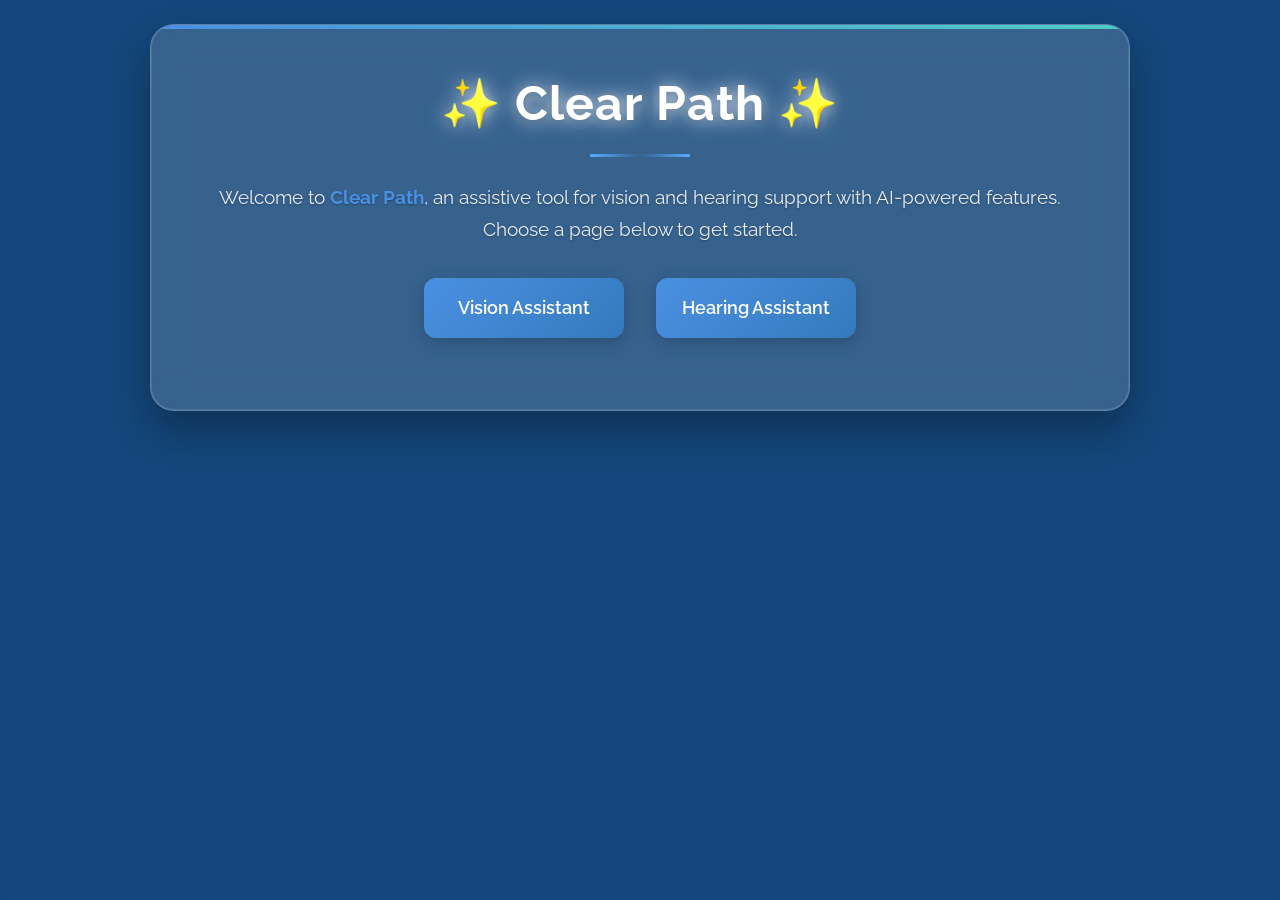
<file: index.html>
<!DOCTYPE html>
<html lang="en">
<head>
    <link href="https://fonts.googleapis.com/css2?family=Raleway:wght@400;500;600;700&display=swap" rel="stylesheet">
    <meta charset="UTF-8" />
    <meta name="viewport" content="width=device-width, initial-scale=1.0" />
    <title>✨ Clear Path ✨</title>
    <link rel="preconnect" href="https://fonts.cdnfonts.com" />
    <link href="https://fonts.cdnfonts.com/css/open-dyslexic" rel="stylesheet" />
    <link rel="icon" type="image/x-icon" href="clearPathLogo.ico.jpg">
    <style>
        :root {
            --bg-color: #17508a;
            --bg-overlay: rgba(0, 0, 0, 0.1);
            --text-color: #ffffff;
            --accent-color: #4a90e2;
            --accent-hover: #357abd;
            --button-text: #ffffff;
            --panel-bg: rgba(255, 255, 255, 0.15);
            --panel-border: rgba(255, 255, 255, 0.2);
            --shadow-color: rgba(0, 0, 0, 0.3);
            --glow-color: rgba(74, 144, 226, 0.5);
        }

        .high-contrast-mode {
            --bg-color: #000;
            --text-color: #ffeb3b;
            --accent-color: #ffffff;
            --button-text: #000;
            --panel-bg: rgba(0, 0, 0, 0.85);
            --panel-border: rgba(255, 235, 59, 0.3);
            --glow-color: rgba(255, 235, 59, 0.5);
        }

        .color-blind-mode {
            --bg-color: linear-gradient(135deg, #f7f2e7 0%, #e8d5b7 100%);
            --text-color: #003049;
            --accent-color: #d62828;
            --button-text: #ffffff;
            --panel-bg: rgba(255, 255, 255, 0.9);
            --panel-border: rgba(214, 40, 40, 0.3);
            --glow-color: rgba(214, 40, 40, 0.3);
            filter: saturate(1.1);
        }

        .dyslexic-font,
        .dyslexic-font * {
            font-family: 'Raleway', 'Segoe UI', Tahoma, Geneva, Verdana, sans-serif !important;
            font-weight: 600 !important;
            letter-spacing: 0.04em !important;
            word-spacing: 0.12em !important;
            text-rendering: optimizeLegibility !important;
        }

        .dyslexic-font {
            line-height: 1.8 !important;
        }

        * {
            box-sizing: border-box;
            font-family: 'Raleway', sans-serif;
        }

        html,
        body {
            margin: 0;
            min-height: 100%;
        }

        body {
            background: var(--bg-color);
            background-attachment: fixed;
            color: var(--text-color);
            font-family: 'Raleway', sans-serif;
            line-height: 1.6;
            padding: 1.5rem;
            transition: all 0.3s ease;
            min-height: 100vh;
            position: relative;
        }

        body::before {
            content: '';
            position: fixed;
            top: 0;
            left: 0;
            width: 100%;
            height: 100%;
            background: var(--bg-overlay);
            backdrop-filter: blur(1px);
            z-index: -1;
        }

        .container {
            max-width: 980px;
            margin: 0 auto;
            background: var(--panel-bg);
            backdrop-filter: blur(20px);
            border: 1px solid var(--panel-border);
            border-radius: 24px;
            padding: 2.5rem;
            box-shadow: 0 20px 40px var(--shadow-color),
                        0 0 0 1px rgba(255, 255, 255, 0.1) inset;
            position: relative;
            overflow: hidden;
            animation: fadeInUp 0.8s ease-out;
        }

        .container::before {
            content: '';
            position: absolute;
            top: 0;
            left: 0;
            right: 0;
            height: 4px;
            background: linear-gradient(90deg, var(--accent-color), #4ecdc4, var(--accent-color));
            background-size: 200% 100%;
            animation: shimmer 3s infinite;
        }

        @keyframes fadeInUp {
            from {
                opacity: 0;
                transform: translateY(30px);
            }
            to {
                opacity: 1;
                transform: translateY(0);
            }
        }

        @keyframes shimmer {
            0% { background-position: -200% 0; }
            100% { background-position: 200% 0; }
        }

        h1,
        h2 {
            position: relative;
            padding-bottom: 15px;
            margin-bottom: 1.5rem;
            color: var(--text-color);
            text-shadow: 0 0 20px rgba(255, 255, 255, 0.8), 0 2px 8px var(--shadow-color);
            filter: brightness(1.2);
        }

        h1 {
            margin-top: 0;
            font-size: 3rem;
            font-weight: 700;
            letter-spacing: 0.02em;
            text-align: center;
            animation: glow 2s ease-in-out infinite alternate;
        }

        h1::after {
            content: '';
            position: absolute;
            bottom: 0;
            left: 50%;
            transform: translateX(-50%);
            width: 100px;
            height: 3px;
            background: linear-gradient(90deg, var(--accent-color), transparent, var(--accent-color));
            border-radius: 2px;
        }

        h2 {
            margin-top: 2.5rem;
            font-size: 1.8rem;
            font-weight: 600;
            border-bottom: none;
            padding-left: 20px;
        }

        h2::before {
            content: '';
            position: absolute;
            left: 0;
            top: 50%;
            transform: translateY(-50%);
            width: 6px;
            height: 30px;
            background: var(--accent-color);
            border-radius: 3px;
            box-shadow: 0 0 10px var(--glow-color);
        }

        @keyframes glow {
            from { text-shadow: 0 2px 4px var(--shadow-color); }
            to { text-shadow: 0 2px 4px var(--shadow-color), 0 0 20px var(--glow-color); }
        }

        section {
            margin-bottom: 3rem;
            padding: 1.5rem;
            background: rgba(255, 255, 255, 0.02);
            border-radius: 16px;
            backdrop-filter: blur(5px);
            border: 1px solid rgba(255, 255, 255, 0.05);
            transition: all 0.3s ease;
        }

        section:hover {
            background: rgba(255, 255, 255, 0.05);
            transform: translateY(-1px);
        }

        .nav-links {
            display: flex;
            justify-content: center;
            gap: 2rem;
            flex-wrap: wrap;
            margin: 2rem 0;
        }

        .nav-button {
            text-decoration: none;
            background: linear-gradient(135deg, var(--accent-color), var(--accent-hover));
            color: var(--button-text);
            padding: 16px 24px;
            border-radius: 12px;
            display: inline-block;
            transition: all 0.3s ease;
            font-weight: 600;
            box-shadow: 0 4px 15px rgba(0, 0, 0, 0.2);
            position: relative;
            overflow: hidden;
            font-size: 1.1rem;
            min-width: 200px;
            text-align: center;
        }

        .nav-button::before {
            content: '';
            position: absolute;
            top: 0;
            left: -100%;
            width: 100%;
            height: 100%;
            background: linear-gradient(90deg, transparent, rgba(255, 255, 255, 0.2), transparent);
            transition: left 0.5s;
        }

        .nav-button:hover {
            transform: translateY(-2px) scale(1.05);
            box-shadow: 0 8px 25px rgba(0, 0, 0, 0.3);
        }

        .nav-button:hover::before {
            left: 100%;
        }

        p {
            line-height: 1.7;
            margin-bottom: 1rem;
            color: rgba(255, 255, 255, 0.9);
            text-shadow: 0 1px 2px var(--shadow-color);
            text-align: center;
            font-size: 1.2rem;
        }

        strong {
            color: var(--accent-color);
            font-weight: 700;
        }

        /* Responsive design improvements */
        @media (max-width: 768px) {
            body {
                padding: 0.5rem;
            }

            .container {
                margin: 0.5rem;
                padding: 1rem;
                border-radius: 12px;
            }

            h1 {
                font-size: 1.8rem;
                text-align: center;
            }

            .nav-links {
                gap: 1rem;
            }

            .nav-button {
                min-width: 150px;
                padding: 12px 20px;
            }
        }
    </style>
</head>
<body>
    <div class="container">
        <h1>✨ Clear Path ✨</h1>
        <p>Welcome to <strong>Clear Path</strong>, an assistive tool for vision and hearing support with AI-powered features. Choose a page below to get started.</p>
        <div class="nav-links">
            <a href="/vision.html" class="nav-button">Vision Assistant</a>
            <a href="/hearing.html" class="nav-button">Hearing Assistant</a>
        </div>
    </div>
</body>
</html>
</file>
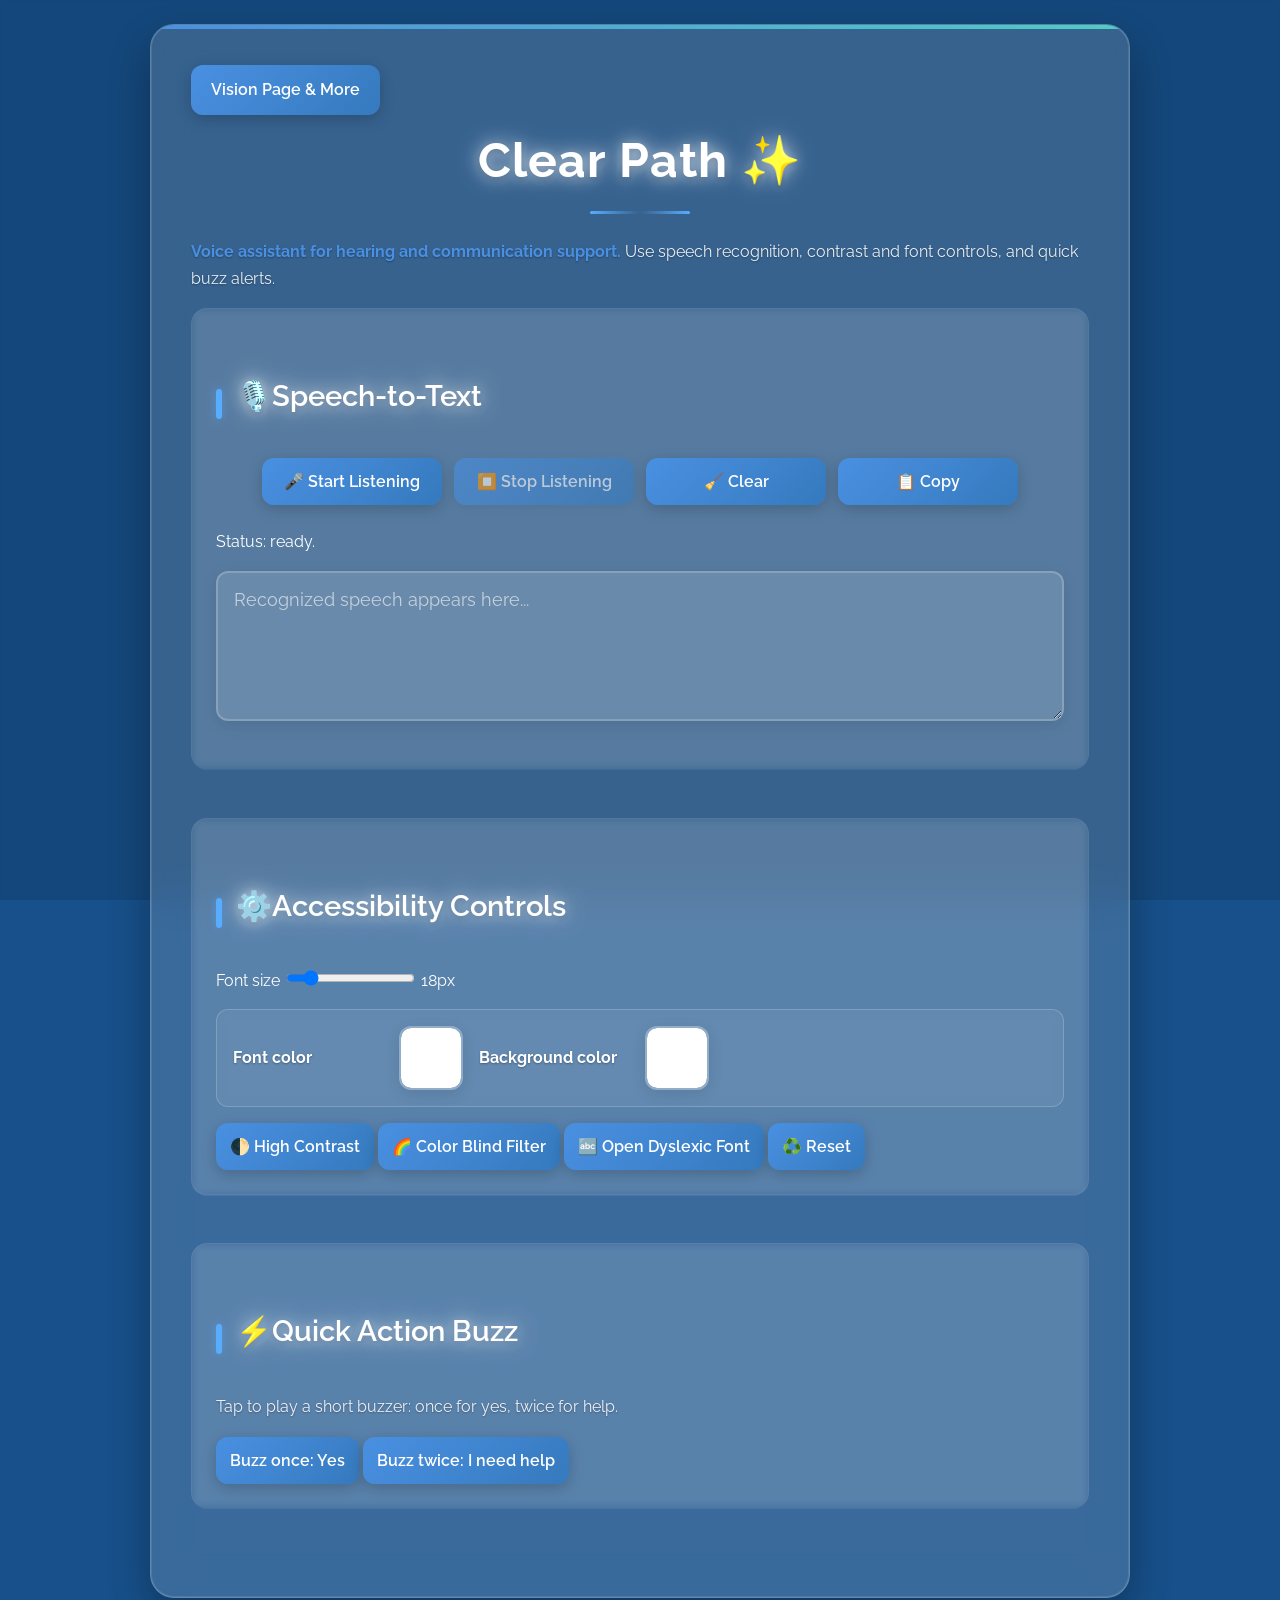
<file: hearing.html>
<!DOCTYPE html>
<html lang="en">
<head>
    <link href="https://fonts.googleapis.com/css2?family=Raleway:wght@400;500;600;700&display=swap" rel="stylesheet">
    <meta charset="UTF-8" />
    <meta name="viewport" content="width=device-width, initial-scale=1.0" />
    <title>Hearing Assistant</title>
    <link rel="preconnect" href="https://fonts.cdnfonts.com" />
    <link href="https://fonts.cdnfonts.com/css/open-dyslexic" rel="stylesheet" />
    <link rel="icon" type="image/x-icon" href="clearPathLogo.ico.jpg">
    <style>
        :root {
            --bg-color: #17508a;
            --bg-overlay: rgba(0, 0, 0, 0.1);
            --text-color: #ffffff;
            --accent-color: #4a90e2;
            --accent-hover: #357abd;
            --button-text: #ffffff;
            --panel-bg: rgba(255, 255, 255, 0.15);
            --panel-border: rgba(255, 255, 255, 0.2);
            --shadow-color: rgba(0, 0, 0, 0.3);
            --glow-color: rgba(74, 144, 226, 0.5);
        }

        .high-contrast-mode {
            --bg-color: #000;
            --text-color: #ffeb3b;
            --accent-color: #ffffff;
            --button-text: #000;
            --panel-bg: rgba(0, 0, 0, 0.85);
            --panel-border: rgba(255, 235, 59, 0.3);
            --glow-color: rgba(255, 235, 59, 0.5);
        }

        .color-blind-mode {
            --bg-color: linear-gradient(135deg, #f7f2e7 0%, #e8d5b7 100%);
            --text-color: #003049;
            --accent-color: #d62828;
            --button-text: #ffffff;
            --panel-bg: rgba(255, 255, 255, 0.9);
            --panel-border: rgba(214, 40, 40, 0.3);
            --glow-color: rgba(214, 40, 40, 0.3);
            filter: saturate(1.1);
        }

        .dyslexic-font,
        .dyslexic-font * {
            font-family: 'Raleway', 'Segoe UI', Tahoma, Geneva, Verdana, sans-serif !important;
            font-weight: 600 !important;
            letter-spacing: 0.04em !important;
            word-spacing: 0.12em !important;
            text-rendering: optimizeLegibility !important;
        }

        .dyslexic-font {
            line-height: 1.8 !important;
        }

        * {
            box-sizing: border-box;
            font-family: 'Raleway', sans-serif;
        }

        html,
        body {
            margin: 0;
            min-height: 100%;
        }

        body {
            background: var(--bg-color);
            background-attachment: fixed;
            color: var(--text-color);
            font-family: 'Raleway', sans-serif;
            line-height: 1.6;
            padding: 1.5rem;
            transition: all 0.3s ease;
            min-height: 100vh;
            position: relative;
        }

        body::before {
            content: '';
            position: fixed;
            top: 0;
            left: 0;
            width: 100%;
            height: 100%;
            background: var(--bg-overlay);
            backdrop-filter: blur(1px);
            z-index: -1;
        }

        .container {
            max-width: 980px;
            margin: 0 auto;
            background: var(--panel-bg);
            backdrop-filter: blur(20px);
            border: 1px solid var(--panel-border);
            border-radius: 24px;
            padding: 2.5rem;
            box-shadow: 0 20px 40px var(--shadow-color),
                        0 0 0 1px rgba(255, 255, 255, 0.1) inset;
            position: relative;
            overflow: hidden;
            animation: fadeInUp 0.8s ease-out;
        }

        .container::before {
            content: '';
            position: absolute;
            top: 0;
            left: 0;
            right: 0;
            height: 4px;
            background: linear-gradient(90deg, var(--accent-color), #4ecdc4, var(--accent-color));
            background-size: 200% 100%;
            animation: shimmer 3s infinite;
        }

        @keyframes fadeInUp {
            from {
                opacity: 0;
                transform: translateY(30px);
            }
            to {
                opacity: 1;
                transform: translateY(0);
            }
        }

        @keyframes shimmer {
            0% { background-position: -200% 0; }
            100% { background-position: 200% 0; }
        }

        h1,
        h2 {
            position: relative;
            padding-bottom: 15px;
            margin-bottom: 1.5rem;
            color: var(--text-color);
            text-shadow: 0 0 20px rgba(255, 255, 255, 0.8), 0 2px 8px var(--shadow-color);
            filter: brightness(1.2);
        }

        h1 {
            margin-top: 0;
            font-size: 3rem;
            font-weight: 700;
            letter-spacing: 0.02em;
            text-align: center;
            animation: glow 2s ease-in-out infinite alternate;
        }

        h1::after {
            content: '';
            position: absolute;
            bottom: 0;
            left: 50%;
            transform: translateX(-50%);
            width: 100px;
            height: 3px;
            background: linear-gradient(90deg, var(--accent-color), transparent, var(--accent-color));
            border-radius: 2px;
        }

        h2 {
            margin-top: 2.5rem;
            font-size: 1.8rem;
            font-weight: 600;
            border-bottom: none;
            padding-left: 20px;
        }

        h2::before {
            content: '';
            position: absolute;
            left: 0;
            top: 50%;
            transform: translateY(-50%);
            width: 6px;
            height: 30px;
            background: var(--accent-color);
            border-radius: 3px;
            box-shadow: 0 0 10px var(--glow-color);
        }

        @keyframes glow {
            from { text-shadow: 0 2px 4px var(--shadow-color); }
            to { text-shadow: 0 2px 4px var(--shadow-color), 0 0 20px var(--glow-color); }
        }

        section {
            margin-bottom: 3rem;
            padding: 1.5rem;
            background: rgba(255, 255, 255, 0.02);
            border-radius: 16px;
            backdrop-filter: blur(5px);
            border: 1px solid rgba(255, 255, 255, 0.05);
            transition: all 0.3s ease;
        }

        section:hover {
            background: rgba(255, 255, 255, 0.05);
            transform: translateY(-1px);
        }

        textarea {
            width: 100%;
            height: 150px;
            margin: 1rem 0;
            font-size: 1.1rem;
            padding: 16px;
            border: 2px solid var(--panel-border);
            border-radius: 12px;
            box-sizing: border-box;
            background: rgba(255, 255, 255, 0.1);
            backdrop-filter: blur(10px);
            color: var(--text-color);
            font-family: inherit;
            resize: vertical;
            transition: all 0.3s ease;
            box-shadow: 0 4px 15px rgba(0, 0, 0, 0.1);
        }

        textarea:focus {
            outline: none;
            border-color: var(--accent-color);
            box-shadow: 0 0 0 3px var(--glow-color), 0 4px 15px rgba(0, 0, 0, 0.2);
            transform: translateY(-1px);
        }

        textarea::placeholder {
            color: rgba(255, 255, 255, 0.6);
        }

        .controls {
            display: flex;
            gap: 12px;
            flex-wrap: wrap;
            margin: 1.5rem 0;
            justify-content: center;
        }

        .controls button {
            flex: 1;
            min-width: 140px;
            max-width: 180px;
        }

        button {
            padding: 14px 14px;
            font-size: 1rem;
            font-weight: 600;
            cursor: pointer;
            background: linear-gradient(135deg, var(--accent-color), var(--accent-hover));
            color: var(--button-text);
            border: none;
            border-radius: 12px;
            box-shadow: 0 4px 15px rgba(0, 0, 0, 0.2);
            transition: all 0.3s ease;
            position: relative;
            overflow: hidden;
        }

        button::before {
            content: '';
            position: absolute;
            top: 0;
            left: -100%;
            width: 100%;
            height: 100%;
            background: linear-gradient(90deg, transparent, rgba(255, 255, 255, 0.2), transparent);
            transition: left 0.5s;
        }

        button:hover {
            transform: translateY(-2px);
            box-shadow: 0 8px 25px rgba(0, 0, 0, 0.3);
            filter: brightness(1.1);
        }

        button:hover::before {
            left: 100%;
        }

        button:active {
            transform: translateY(0);
            box-shadow: 0 2px 10px rgba(0, 0, 0, 0.2);
        }

        button:disabled {
            opacity: 0.6;
            cursor: not-allowed;
            transform: none;
            box-shadow: 0 2px 10px rgba(0, 0, 0, 0.1);
        }

        .slider-control {
            display: flex;
            gap: 15px;
            align-items: center;
            margin: 1.5rem 0;
            padding: 1rem;
            background: rgba(255, 255, 255, 0.05);
            border-radius: 12px;
            backdrop-filter: blur(10px);
            border: 1px solid var(--panel-border);
            transition: all 0.3s ease;
        }

        .slider-control:hover {
            background: rgba(255, 255, 255, 0.1);
            transform: translateX(5px);
        }

        .slider-control input[type="range"] {
            flex: 1;
            height: 6px;
            border-radius: 3px;
            background: rgba(255, 255, 255, 0.2);
            outline: none;
            -webkit-appearance: none;
            transition: all 0.3s ease;
        }

        .slider-control input[type="range"]::-webkit-slider-thumb {
            -webkit-appearance: none;
            appearance: none;
            width: 20px;
            height: 20px;
            border-radius: 50%;
            background: var(--accent-color);
            cursor: pointer;
            box-shadow: 0 2px 6px rgba(0, 0, 0, 0.3);
            transition: all 0.3s ease;
        }

        .slider-control input[type="range"]::-webkit-slider-thumb:hover {
            transform: scale(1.2);
            box-shadow: 0 4px 12px var(--glow-color);
        }

        .slider-control span {
            min-width: 60px;
            font-weight: 600;
            font-size: 1.1rem;
            color: var(--accent-color);
            text-shadow: 0 1px 2px var(--shadow-color);
        }

        video,
        canvas {
            max-width: 100%;
            border-radius: 16px;
            margin: 1.5rem 0;
            box-shadow: 0 8px 25px var(--shadow-color);
            border: 2px solid var(--panel-border);
            transition: all 0.3s ease;
            display: block;
        }

        video:hover,
        canvas:hover {
            transform: scale(1.02);
            box-shadow: 0 12px 35px var(--shadow-color);
        }

        .camera-container {
            position: relative;
            margin: 1.5rem 0;
            border-radius: 16px;
            overflow: hidden;
            background: rgba(0, 0, 0, 0.1);
            backdrop-filter: blur(10px);
            display: flex;
            justify-content: center;
            align-items: center;
            min-height: 200px;
            max-height: 400px;
            aspect-ratio: 4/3;
            border: 2px solid var(--panel-border);
        }

        .camera-container canvas,
        .camera-container video {
            display: block;
            max-width: 100%;
            max-height: 100%;
            border: none;
            border-radius: 0;
            object-fit: contain;
        }

        #object-info,
        #color-info,
        #image-description {
            background: rgba(255, 255, 255, 0.1);
            backdrop-filter: blur(15px);
            padding: 1.5rem;
            border-radius: 16px;
            margin: 1.5rem 0;
            border: 1px solid var(--panel-border);
            box-shadow: 0 4px 15px rgba(0, 0, 0, 0.1);
            position: relative;
            overflow: hidden;
            transition: all 0.3s ease;
        }

        #object-info::before,
        #color-info::before,
        #image-description::before {
            content: '';
            position: absolute;
            top: 0;
            left: 0;
            width: 4px;
            height: 100%;
            background: linear-gradient(to bottom, var(--accent-color), transparent);
        }

        #object-info:hover,
        #color-info:hover,
        #image-description:hover {
            transform: translateY(-2px);
            box-shadow: 0 8px 25px rgba(0, 0, 0, 0.2);
            background: rgba(255, 255, 255, 0.15);
        }

        #model-status {
            font-style: italic;
            font-size: 1rem;
            color: white;
            margin-bottom: 1rem;
            padding: 0.75rem 1rem;
            background: rgba(255, 255, 255, 0.05);
            border-radius: 8px;
            border-left: 4px solid var(--accent-color);
            backdrop-filter: blur(10px);
            text-shadow: 0 1px 2px var(--shadow-color);
            animation: pulse 2s infinite;
        }

        @keyframes pulse {
            0%, 100% { opacity: 1; }
            50% { opacity: 0.7; }
        }

        .nav-button {
            text-decoration: none;
            background: linear-gradient(135deg, var(--accent-color), var(--accent-hover));
            color: var(--button-text);
            padding: 12px 20px;
            border-radius: 12px;
            display: inline-block;
            transition: all 0.3s ease;
            font-weight: 600;
            box-shadow: 0 4px 15px rgba(0, 0, 0, 0.2);
            position: relative;
            overflow: hidden;
        }

        .nav-button::before {
            content: '';
            position: absolute;
            top: 0;
            left: -100%;
            width: 100%;
            height: 100%;
            background: linear-gradient(90deg, transparent, rgba(255, 255, 255, 0.2), transparent);
            transition: left 0.5s;
        }

        .nav-button:hover {
            transform: translateY(-2px) scale(1.05);
            box-shadow: 0 8px 25px rgba(0, 0, 0, 0.3);
        }

        .nav-button:hover::before {
            left: 100%;
        }

        p {
            line-height: 1.7;
            margin-bottom: 1rem;
            color: rgba(255, 255, 255, 0.9);
            text-shadow: 0 1px 2px var(--shadow-color);
        }

        strong {
            color: var(--accent-color);
            font-weight: 700;
        }

        @media (max-width: 768px) {
            body {
                padding: 0.5rem;
            }

            .container {
                margin: 0.5rem;
                padding: 1rem;
                border-radius: 12px;
            }

            h1 {
                font-size: 1.8rem;
                text-align: center;
            }
        }

        .picker-row {
            display: flex;
            flex-wrap: wrap;
            gap: 1rem;
            align-items: center;
            margin: 1rem 0;
            padding: 1rem;
            background: rgba(255, 255, 255, 0.05);
            border-radius: 12px;
            backdrop-filter: blur(10px);
            border: 1px solid var(--panel-border);
            transition: all 0.3s ease;
        }

        .picker-row:hover {
            background: rgba(255, 255, 255, 0.1);
            transform: translateY(-1px);
        }

        .picker-row label {
            min-width: 150px;
            font-weight: 700;
            color: var(--text-color);
            text-shadow: 0 1px 2px var(--shadow-color);
        }

        .picker-row input[type="color"] {
            border: 2px solid var(--panel-border);
            border-radius: 12px;
            width: 4rem;
            height: 4rem;
            padding: 0;
            background: rgba(255, 255, 255, 0.1);
            backdrop-filter: blur(10px);
            cursor: pointer;
            transition: all 0.3s ease;
            box-shadow: 0 4px 15px rgba(0, 0, 0, 0.1);
        }

        .picker-row input[type="color"]::-webkit-color-swatch-wrapper {
            padding: 0;
            border-radius: 10px;
        }

        .picker-row input[type="color"]::-webkit-color-swatch {
            border: none;
            border-radius: 10px;
        }

        .picker-row input[type="color"]:hover {
            transform: scale(1.1);
            box-shadow: 0 8px 25px var(--glow-color);
            border-color: var(--accent-color);
        }
    </style>
</head>
<body>
    <div class="container">
        <div class="top-nav">
            <a href="/vision.html" class="nav-button">Vision Page & More</a>
        </div>
        <h1>Clear Path ✨</h1>
        <p class="intro">
            <strong>Voice assistant for hearing and communication support.</strong>
            Use speech recognition, contrast and font controls, and quick buzz alerts.
        </p>
        <section>
            <h2>🎙️Speech-to-Text</h2>
            <div class="controls">
                <button type="button" id="start-listen" onclick="startListening()">🎤 Start Listening</button>
                <button type="button" id="stop-listen" onclick="stopListening()" disabled>⏹️ Stop Listening</button>
                <button type="button" id="clear-text" onclick="clearTranscript()">🧹 Clear</button>
                <button type="button" id="copy-text" onclick="copyTranscript()">📋 Copy</button>
            </div>
            <div id="hearing-status" class="status-box">Status: ready.</div>
            <textarea id="transcript" placeholder="Recognized speech appears here..."></textarea>
        </section>

        <section>
            <h2>⚙️Accessibility Controls</h2>
            <div class="slider-row">
                <label for="font-size-range">Font size</label>
                <input type="range" id="font-size-range" min="14" max="40" value="18" oninput="updateFontSize(this.value)">
                <span id="font-size-label">18px</span>
            </div>
            <div class="picker-row">
                <label for="font-color-picker">Font color</label>
                <input type="color" id="font-color-picker" value="#ffffff" onchange="setFontColor(this.value)">
                <label for="bg-color-picker">Background color</label>
                <input type="color" id="bg-color-picker" value="#ffffff" onchange="setBackgroundColor(this.value)">
            </div>
            <div class="settings">
                <button type="button" onclick="toggleContrast()">🌓 High Contrast</button>
                <button type="button" onclick="toggleColorBlindMode()">🌈 Color Blind Filter</button>
                <button type="button" onclick="toggleDyslexicFont()">🔤 Open Dyslexic Font</button>
                <button type="button" onclick="resetAccessibility()">♻️ Reset</button>
            </div>
        </section>

        <section>
            <h2>⚡Quick Action Buzz</h2>
            <p class="small-note">Tap to play a short buzzer: once for yes, twice for help.</p>
            <div class="quick-actions">
                <button type="button" onclick="buzzPattern(1)">Buzz once: Yes</button>
                <button type="button" onclick="buzzPattern(2)">Buzz twice:       I need help</button>
            </div>
        </section>
    </div>

    <script>
        const SpeechRecognitionAPI = window.SpeechRecognition || window.webkitSpeechRecognition;
        let recognition = null;
        let listening = false;

        const transcriptEl = document.getElementById('transcript');
        const statusEl = document.getElementById('hearing-status');
        const startBtn = document.getElementById('start-listen');
        const stopBtn = document.getElementById('stop-listen');

        function updateStatus(message) {
            if (statusEl) {
                statusEl.textContent = message;
            }
        }

        function updateButtonState() {
            startBtn.disabled = listening;
            stopBtn.disabled = !listening;
        }

        function createRecognition() {
            if (!SpeechRecognitionAPI) {
                updateStatus('Speech recognition unavailable in this browser. Use Chrome or Edge.');
                startBtn.disabled = true;
                stopBtn.disabled = true;
                return;
            }
            recognition = new SpeechRecognitionAPI();
            recognition.continuous = true;
            recognition.interimResults = false;
            recognition.lang = 'en-US';

            recognition.onstart = () => {
                listening = true;
                updateStatus('Listening...');
                updateButtonState();
            };
            recognition.onresult = event => {
                let transcript = '';
                for (let i = event.resultIndex; i < event.results.length; i++) {
                    const result = event.results[i];
                    transcript += result[0].transcript;
                    if (result.isFinal) transcript += ' ';
                }
                transcriptEl.value += transcript;
                updateStatus('Text captured.');
            };
            recognition.onerror = event => {
                updateStatus('Recognition error: ' + event.error);
                listening = false;
                updateButtonState();
            };
            recognition.onend = () => {
                listening = false;
                updateStatus('Stopped listening.');
                updateButtonState();
            };
        }

        function startListening() {
            if (!recognition) {
                createRecognition();
            }
            if (!recognition || listening) return;
            try {
                recognition.start();
            } catch (error) {
                updateStatus('Could not start listening: ' + error.message);
            }
        }

        function stopListening() {
            if (!recognition || !listening) return;
            recognition.stop();
        }

        function clearTranscript() {
            transcriptEl.value = '';
            updateStatus('Transcript cleared.');
        }

        function copyTranscript() {
            transcriptEl.select();
            document.execCommand('copy');
            updateStatus('Copied transcript to clipboard.');
        }

        function updateFontSize(value) {
            document.body.style.fontSize = value + 'px';
            document.getElementById('font-size-label').textContent = value + 'px';
        }

        function setFontColor(color) {
            document.body.style.setProperty('--text-color', color);
            document.body.style.setProperty('--button-text', color);
            document.body.style.color = color;
        }

        function setBackgroundColor(color) {
            document.body.style.background = color;
            document.body.style.setProperty('--bg-color', color);
        }

        function toggleContrast() {
            document.body.classList.remove('color-blind-mode', 'dyslexic-font');
            document.body.classList.toggle('high-contrast-mode');
        }

        function toggleColorBlindMode() {
            document.body.classList.remove('high-contrast-mode', 'dyslexic-font');
            document.body.classList.toggle('color-blind-mode');
        }

        function toggleDyslexicFont() {
            document.body.classList.remove('high-contrast-mode', 'color-blind-mode');
            document.body.classList.toggle('dyslexic-font');
        }

        function resetAccessibility() {
            document.body.classList.remove('high-contrast-mode', 'color-blind-mode', 'dyslexic-font');
            document.body.style.fontSize = '18px';
            document.getElementById('font-size-range').value = 18;
            document.getElementById('font-size-label').textContent = '18px';
            document.getElementById('font-color-picker').value = '#ffffff';
            document.getElementById('bg-color-picker').value = '#ffffff';
            document.body.style.removeProperty('color');
            document.body.style.removeProperty('background');
            document.body.style.removeProperty('--text-color');
            document.body.style.removeProperty('--button-text');
            document.body.style.removeProperty('--bg-color');
        }

        let audioCtx = null;
        function getAudioContext() {
            if (!audioCtx || audioCtx.state === 'closed') {
                audioCtx = new (window.AudioContext || window.webkitAudioContext)();
            }
            if (audioCtx.state === 'suspended') {
                audioCtx.resume();
            }
            return audioCtx;
        }

        function buzzPattern(times) {
            const ctx = getAudioContext();
            const now = ctx.currentTime;
            for (let i = 0; i < times; i++) {
                const osc = ctx.createOscillator();
                const gain = ctx.createGain();
                osc.type = 'sine';
                osc.frequency.value = 700;
                osc.connect(gain);
                gain.connect(ctx.destination);
                gain.gain.setValueAtTime(0.2, now + i * 0.3);
                gain.gain.exponentialRampToValueAtTime(0.001, now + i * 0.3 + 0.15);
                osc.start(now + i * 0.3);
                osc.stop(now + i * 0.3 + 0.15);
            }
            updateStatus(times === 1 ? 'Buzzed once.' : 'Buzzed twice.' );
        }

        document.addEventListener('DOMContentLoaded', () => {
            createRecognition();
            updateButtonState();
        });
    </script>
</body>
</html>
</file>
